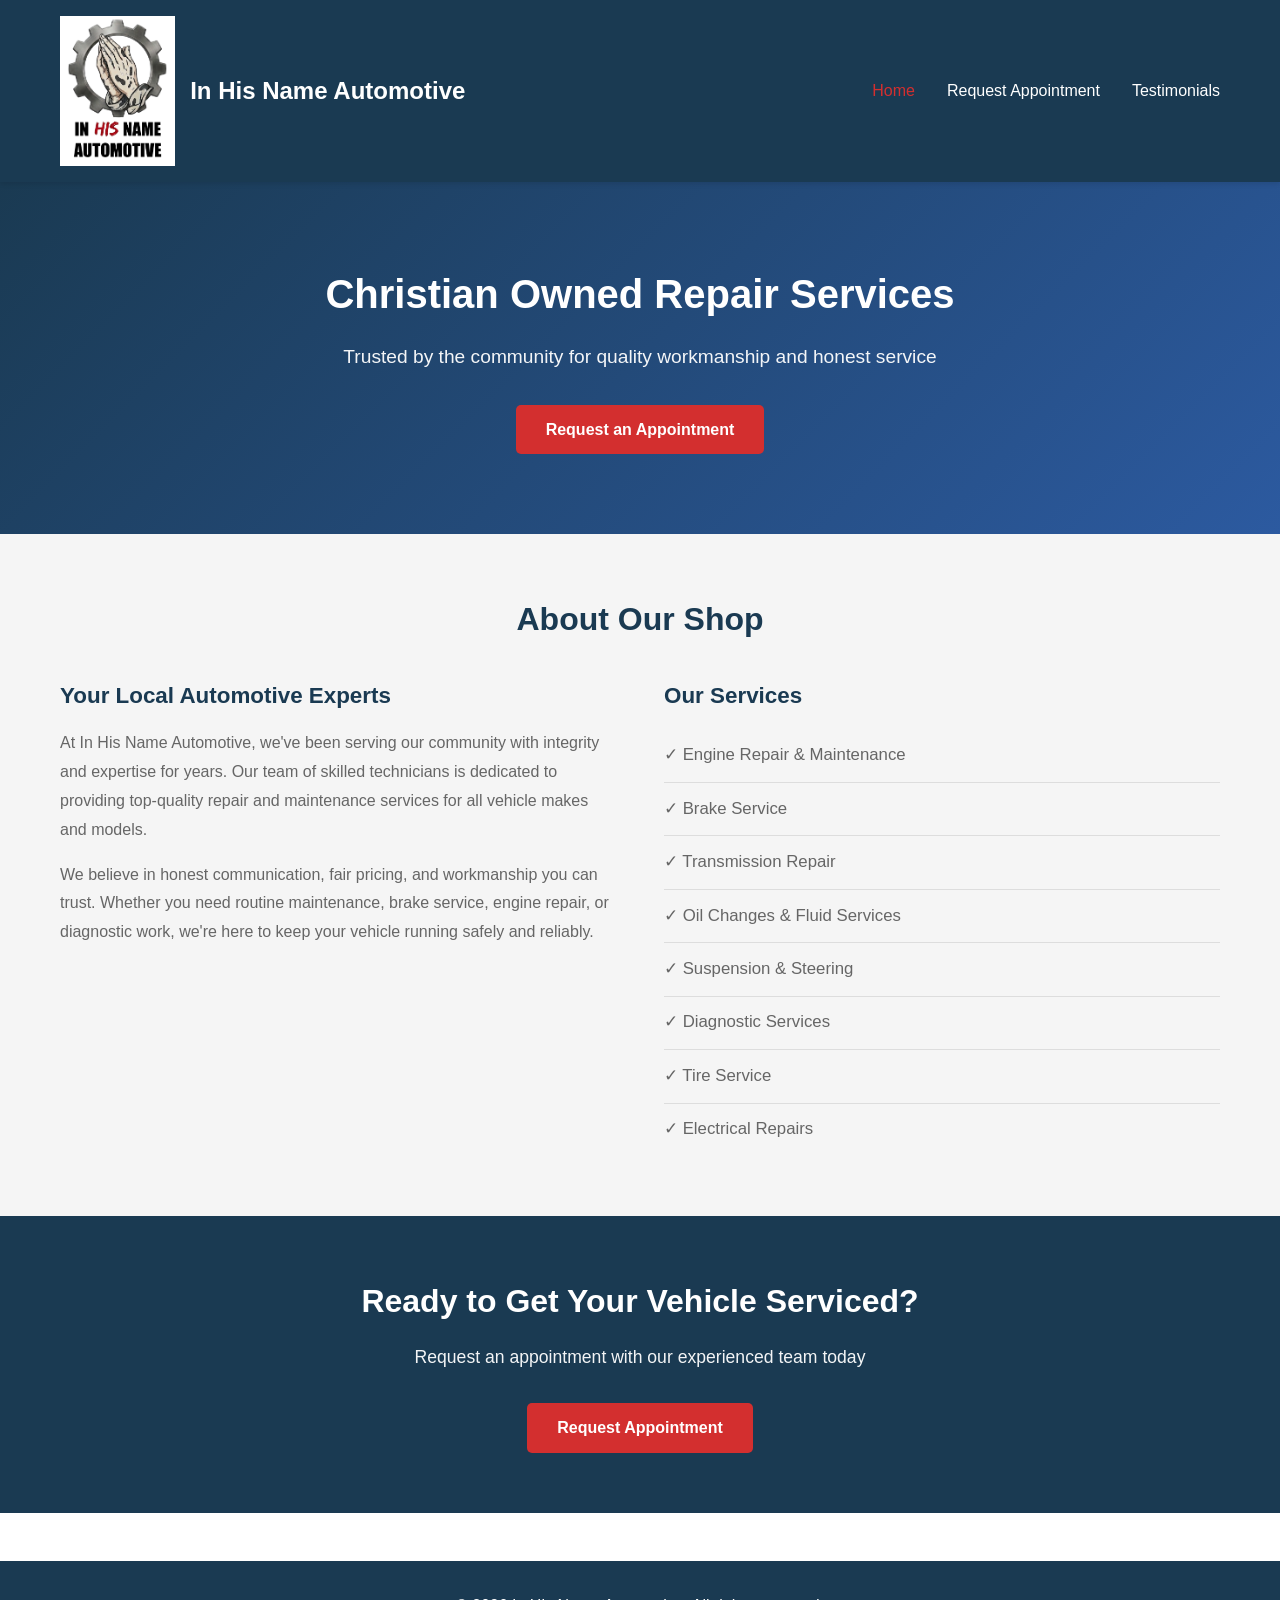
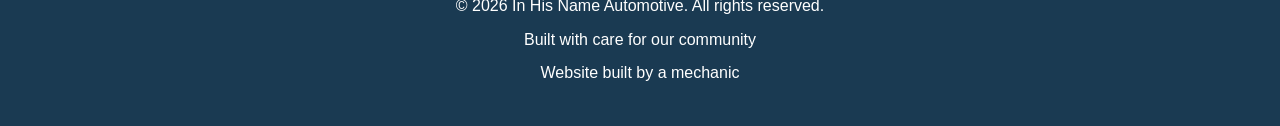
<file: index.html>
<!DOCTYPE html>
<html lang="en">
<head>
    <meta charset="UTF-8">
    <meta name="viewport" content="width=device-width, initial-scale=1.0">
    <title>In His Name Automotive - Christian Owned Repair Shop</title>
    <link rel="stylesheet" href="style.css">
</head>
<body>
    <!-- Navigation -->
    <nav class="navbar">
        <div class="container">
            <div class="logo">
               <img src="logo.png" alt="In His Name Automotive Logo" class="logo-image">
              <h1>In His Name Automotive</h1>
            </div>
            <ul class="nav-links">
                <li><a href="index.html" class="active">Home</a></li>
                <li><a href="appointment.html">Request Appointment</a></li>
                <li><a href="testimonials.html">Testimonials</a></li>
            </ul>
        </div>
    </nav>

    <!-- Hero Section -->
    <section class="hero">
        <div class="container">
            <div class="hero-content">
                <h2>Christian Owned Repair Services</h2>
                <p>Trusted by the community for quality workmanship and honest service</p>
                <a href="appointment.html" class="cta-button">Request an Appointment</a>
            </div>
        </div>
    </section>

    <!-- About Section -->
    <section class="about">
        <div class="container">
            <h2>About Our Shop</h2>
            <div class="about-content">
                <div class="about-text">
                    <h3>Your Local Automotive Experts</h3>
                    <p>At In His Name Automotive, we've been serving our community with integrity and expertise for years. Our team of skilled technicians is dedicated to providing top-quality repair and maintenance services for all vehicle makes and models.</p>
                    <p>We believe in honest communication, fair pricing, and workmanship you can trust. Whether you need routine maintenance, brake service, engine repair, or diagnostic work, we're here to keep your vehicle running safely and reliably.</p>
                </div>
                <div class="about-services">
                    <h3>Our Services</h3>
                    <ul class="services-list">
                        <li>✓ Engine Repair & Maintenance</li>
                        <li>✓ Brake Service</li>
                        <li>✓ Transmission Repair</li>
                        <li>✓ Oil Changes & Fluid Services</li>
                        <li>✓ Suspension & Steering</li>
                        <li>✓ Diagnostic Services</li>
                        <li>✓ Tire Service</li>
                        <li>✓ Electrical Repairs</li>
                    </ul>
                </div>
            </div>
        </div>
    </section>

    <!-- Call to Action -->
    <section class="cta-section">
        <div class="container">
            <h2>Ready to Get Your Vehicle Serviced?</h2>
            <p>Request an appointment with our experienced team today</p>
            <a href="appointment.html" class="cta-button">Request Appointment</a>
        </div>
    </section>

    <!-- Footer -->
    <footer class="footer">
        <div class="container">
            <p>&copy; 2026 In His Name Automotive. All rights reserved.</p>
            <p>Built with care for our community</p>
            <p>Website built by a mechanic</p>
        </div>
    </footer>
</body>
</html>
</file>
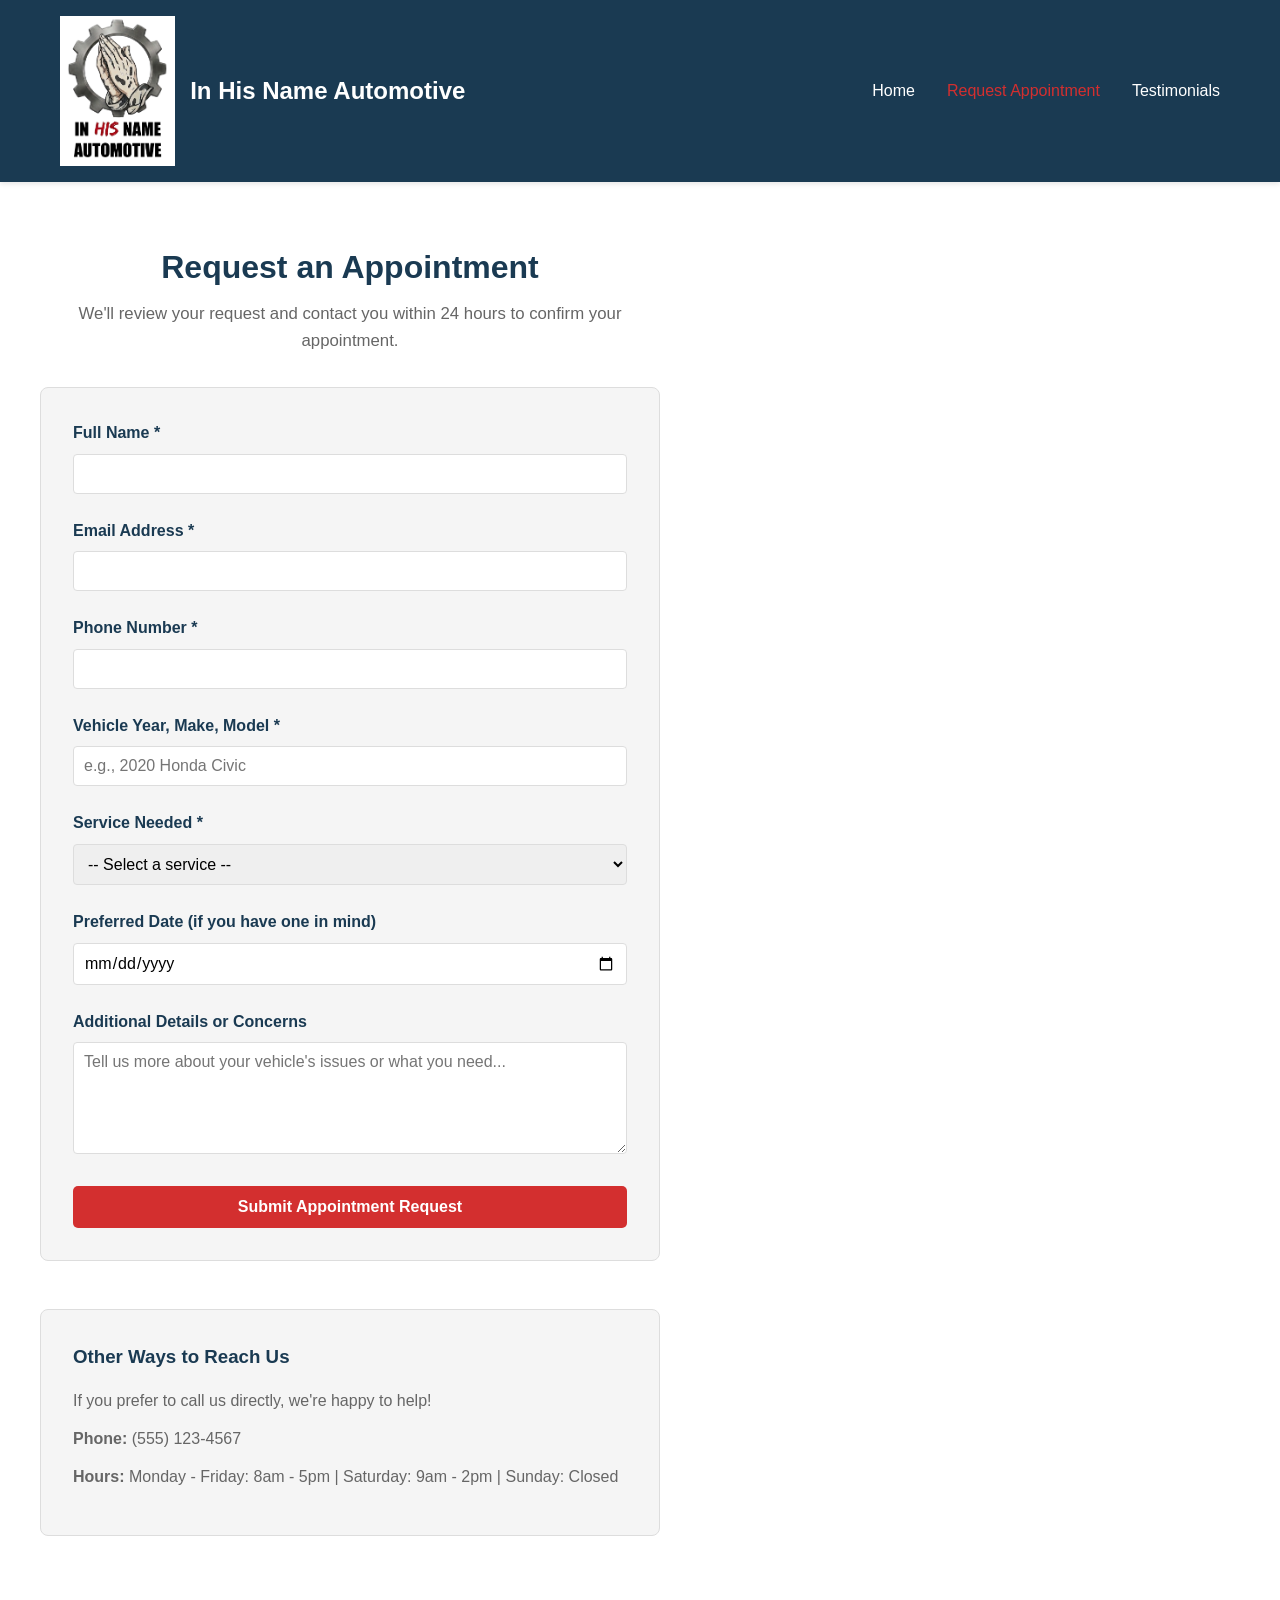
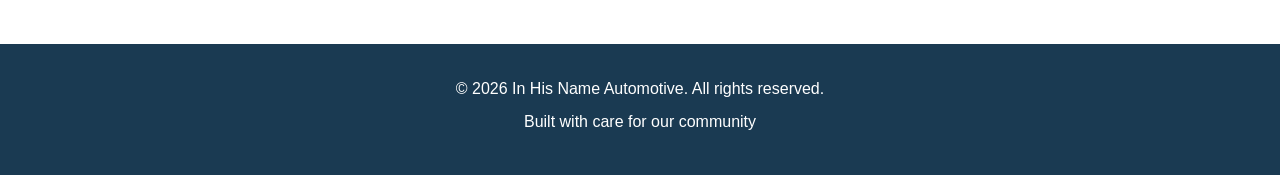
<file: appointment.html>
<!DOCTYPE html>
<html lang="en">
<head>
    <meta charset="UTF-8">
    <meta name="viewport" content="width=device-width, initial-scale=1.0">
    <title>Request Appointment - In His Name Automotive</title>
    <link rel="stylesheet" href="style.css">
</head>
<body>
    <!-- Navigation -->
    <nav class="navbar">
        <div class="container">
            <div class="logo">
              <img src="logo.png" alt="In His Name Automotive Logo" class="logo-image">
                <h1>In His Name Automotive</h1>
            </div>
            <ul class="nav-links">
                <li><a href="index.html">Home</a></li>
                <li><a href="appointment.html" class="active">Request Appointment</a></li>
                <li><a href="testimonials.html">Testimonials</a></li>
            </ul>
        </div>
    </nav>

    <!-- Appointment Request Section -->
    <section class="appointment-section">
        <div class="container">
            <h2>Request an Appointment</h2>
            <p class="intro-text">We'll review your request and contact you within 24 hours to confirm your appointment.</p>
            
            <form class="appointment-form" action="https://formspree.io/f/YOUR_FORM_ID" method="POST">
                <div class="form-group">
                    <label for="name">Full Name *</label>
                    <input type="text" id="name" name="name" required>
                </div>

                <div class="form-group">
                    <label for="email">Email Address *</label>
                    <input type="email" id="email" name="email" required>
                </div>

                <div class="form-group">
                    <label for="phone">Phone Number *</label>
                    <input type="tel" id="phone" name="phone" required>
                </div>

                <div class="form-group">
                    <label for="vehicle">Vehicle Year, Make, Model *</label>
                    <input type="text" id="vehicle" name="vehicle" placeholder="e.g., 2020 Honda Civic" required>
                </div>

                <div class="form-group">
                    <label for="service">Service Needed *</label>
                    <select id="service" name="service" required>
                        <option value="">-- Select a service --</option>
                        <option value="oil-change">Oil Change & Maintenance</option>
                        <option value="brake-service">Brake Service</option>
                        <option value="engine-repair">Engine Repair</option>
                        <option value="transmission">Transmission Service</option>
                        <option value="suspension">Suspension & Steering</option>
                        <option value="diagnostic">Diagnostic Service</option>
                        <option value="tire-service">Tire Service</option>
                        <option value="electrical">Electrical Repair</option>
                        <option value="other">Other</option>
                    </select>
                </div>

                <div class="form-group">
                    <label for="preferred-date">Preferred Date (if you have one in mind)</label>
                    <input type="date" id="preferred-date" name="preferred-date">
                </div>

                <div class="form-group">
                    <label for="message">Additional Details or Concerns</label>
                    <textarea id="message" name="message" rows="5" placeholder="Tell us more about your vehicle's issues or what you need..."></textarea>
                </div>

                <button type="submit" class="submit-button">Submit Appointment Request</button>
            </form>

            <div class="contact-info">
                <h3>Other Ways to Reach Us</h3>
                <p>If you prefer to call us directly, we're happy to help!</p>
                <p><strong>Phone:</strong> (555) 123-4567</p>
                <p><strong>Hours:</strong> Monday - Friday: 8am - 5pm | Saturday: 9am - 2pm | Sunday: Closed</p>
            </div>
        </div>
    </section>

    <!-- Footer -->
    <footer class="footer">
        <div class="container">
            <p>&copy; 2026 In His Name Automotive. All rights reserved.</p>
            <p>Built with care for our community</p>
        </div>
    </footer>

    <script>
        // Optional: Form validation feedback
        document.querySelector('.appointment-form').addEventListener('submit', function(e) {
            const phone = document.getElementById('phone').value;
            if (!/^\d{10,}$/.test(phone.replace(/\D/g, ''))) {
                alert('Please enter a valid phone number.');
                e.preventDefault();
            }
        });
    </script>
</body>
</html>
</file>
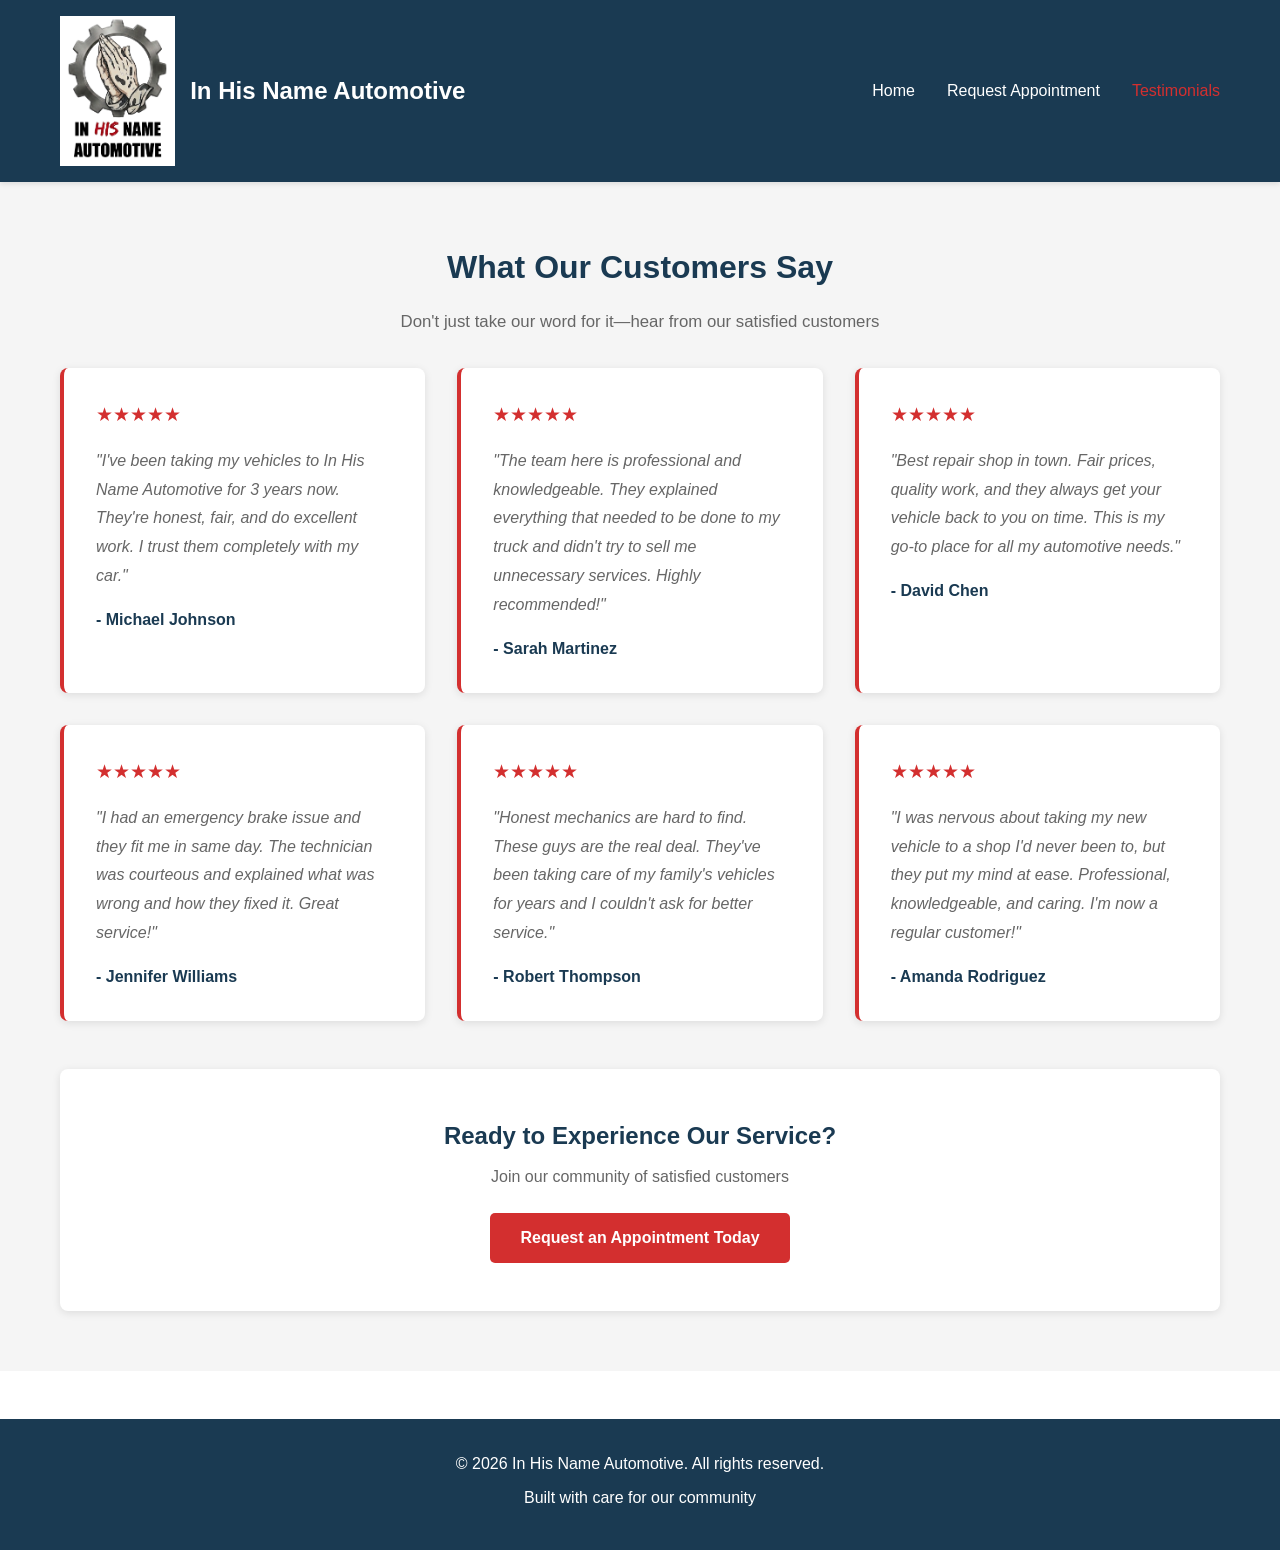
<file: testimonials.html>
<!DOCTYPE html>
<html lang="en">
<head>
    <meta charset="UTF-8">
    <meta name="viewport" content="width=device-width, initial-scale=1.0">
    <title>Customer Testimonials - In His Name Automotive</title>
    <link rel="stylesheet" href="style.css">
</head>
<body>
    <!-- Navigation -->
    <nav class="navbar">
        <div class="container">
            <div class="logo">
               <img src="logo.png" alt="In His Name Automotive Logo" class="logo-image">
               <h1>In His Name Automotive</h1>
            </div>
            <ul class="nav-links">
                <li><a href="index.html">Home</a></li>
                <li><a href="appointment.html">Request Appointment</a></li>
                <li><a href="testimonials.html" class="active">Testimonials</a></li>
            </ul>
        </div>
    </nav>

    <!-- Testimonials Section -->
    <section class="testimonials-section">
        <div class="container">
            <h2>What Our Customers Say</h2>
            <p class="intro-text">Don't just take our word for it—hear from our satisfied customers</p>

            <div class="testimonials-grid">
                <div class="testimonial-card">
                    <div class="stars">★★★★★</div>
                    <p class="testimonial-text">"I've been taking my vehicles to In His Name Automotive for 3 years now. They're honest, fair, and do excellent work. I trust them completely with my car."</p>
                    <p class="testimonial-author">- Michael Johnson</p>
                </div>

                <div class="testimonial-card">
                    <div class="stars">★★★★★</div>
                    <p class="testimonial-text">"The team here is professional and knowledgeable. They explained everything that needed to be done to my truck and didn't try to sell me unnecessary services. Highly recommended!"</p>
                    <p class="testimonial-author">- Sarah Martinez</p>
                </div>

                <div class="testimonial-card">
                    <div class="stars">★★★★★</div>
                    <p class="testimonial-text">"Best repair shop in town. Fair prices, quality work, and they always get your vehicle back to you on time. This is my go-to place for all my automotive needs."</p>
                    <p class="testimonial-author">- David Chen</p>
                </div>

                <div class="testimonial-card">
                    <div class="stars">★★★★★</div>
                    <p class="testimonial-text">"I had an emergency brake issue and they fit me in same day. The technician was courteous and explained what was wrong and how they fixed it. Great service!"</p>
                    <p class="testimonial-author">- Jennifer Williams</p>
                </div>

                <div class="testimonial-card">
                    <div class="stars">★★★★★</div>
                    <p class="testimonial-text">"Honest mechanics are hard to find. These guys are the real deal. They've been taking care of my family's vehicles for years and I couldn't ask for better service."</p>
                    <p class="testimonial-author">- Robert Thompson</p>
                </div>

                <div class="testimonial-card">
                    <div class="stars">★★★★★</div>
                    <p class="testimonial-text">"I was nervous about taking my new vehicle to a shop I'd never been to, but they put my mind at ease. Professional, knowledgeable, and caring. I'm now a regular customer!"</p>
                    <p class="testimonial-author">- Amanda Rodriguez</p>
                </div>
            </div>

            <div class="testimonial-cta">
                <h3>Ready to Experience Our Service?</h3>
                <p>Join our community of satisfied customers</p>
                <a href="appointment.html" class="cta-button">Request an Appointment Today</a>
            </div>
        </div>
    </section>

    <!-- Footer -->
    <footer class="footer">
        <div class="container">
            <p>&copy; 2026 In His Name Automotive. All rights reserved.</p>
            <p>Built with care for our community</p>
        </div>
    </footer>
</body>
</html>
</file>
<file: style.css>
/* General Styles */
* {
    margin: 0;
    padding: 0;
    box-sizing: border-box;
}

:root {
    --primary-color: #1a3a52;
    --secondary-color: #d32f2f;
    --accent-color: #f5f5f5;
    --text-color: #333;
    --light-text: #666;
    --border-color: #ddd;
}

body {
    font-family: 'Segoe UI', Tahoma, Geneva, Verdana, sans-serif;
    line-height: 1.6;
    color: var(--text-color);
}

.container {
    max-width: 1200px;
    margin: 0 auto;
    padding: 0 20px;
}

/* Navigation */
.navbar {
    background-color: var(--primary-color);
    color: white;
    padding: 1rem 0;
    position: sticky;
    top: 0;
    z-index: 100;
    box-shadow: 0 2px 5px rgba(0,0,0,0.1);
}

.navbar .container {
    display: flex;
    justify-content: space-between;
    align-items: center;
}

.logo h1 {
    font-size: 1.5rem;
    font-weight: 700;
}
.logo-image {
    height: 150px;
    width: auto;
    margin-right: 15px;
    vertical-align: middle;
}

.logo {
    display: flex;
    align-items: center;
}
.nav-links {
    display: flex;
    list-style: none;
    gap: 2rem;
}

.nav-links a {
    color: white;
    text-decoration: none;
    font-weight: 500;
    transition: color 0.3s ease;
}

.nav-links a:hover,
.nav-links a.active {
    color: var(--secondary-color);
}

/* Hero Section */
.hero {
    background: linear-gradient(135deg, var(--primary-color) 0%, #2c5aa0 100%);
    color: white;
    padding: 80px 20px;
    text-align: center;
}

.hero-content h2 {
    font-size: 2.5rem;
    margin-bottom: 1rem;
}

.hero-content p {
    font-size: 1.2rem;
    margin-bottom: 2rem;
    opacity: 0.95;
}

/* Buttons */
.cta-button {
    display: inline-block;
    background-color: var(--secondary-color);
    color: white;
    padding: 12px 30px;
    text-decoration: none;
    border-radius: 5px;
    font-weight: 600;
    transition: background-color 0.3s ease, transform 0.2s ease;
    border: none;
    cursor: pointer;
    font-size: 1rem;
}

.cta-button:hover {
    background-color: #b71c1c;
    transform: translateY(-2px);
}

.submit-button {
    background-color: var(--secondary-color);
    color: white;
    padding: 12px 30px;
    border: none;
    border-radius: 5px;
    font-weight: 600;
    cursor: pointer;
    font-size: 1rem;
    transition: background-color 0.3s ease, transform 0.2s ease;
    width: 100%;
}

.submit-button:hover {
    background-color: #b71c1c;
    transform: translateY(-2px);
}

/* About Section */
.about {
    padding: 60px 20px;
    background-color: var(--accent-color);
}

.about h2 {
    font-size: 2rem;
    margin-bottom: 2rem;
    text-align: center;
    color: var(--primary-color);
}

.about-content {
    display: grid;
    grid-template-columns: 1fr 1fr;
    gap: 3rem;
    align-items: start;
}

.about-text h3,
.about-services h3 {
    color: var(--primary-color);
    margin-bottom: 1rem;
    font-size: 1.4rem;
}

.about-text p {
    margin-bottom: 1rem;
    color: var(--light-text);
    line-height: 1.8;
}

.services-list {
    list-style: none;
}

.services-list li {
    padding: 0.8rem 0;
    border-bottom: 1px solid var(--border-color);
    color: var(--light-text);
    font-size: 1.05rem;
}

.services-list li:last-child {
    border-bottom: none;
}

/* CTA Section */
.cta-section {
    background-color: var(--primary-color);
    color: white;
    padding: 60px 20px;
    text-align: center;
}

.cta-section h2 {
    font-size: 2rem;
    margin-bottom: 1rem;
}

.cta-section p {
    font-size: 1.1rem;
    margin-bottom: 2rem;
    opacity: 0.95;
}

/* Appointment Section */
.appointment-section {
    padding: 60px 20px;
    max-width: 700px;
}

.appointment-section h2 {
    color: var(--primary-color);
    font-size: 2rem;
    margin-bottom: 0.5rem;
    text-align: center;
}

.intro-text {
    text-align: center;
    color: var(--light-text);
    margin-bottom: 2rem;
    font-size: 1.05rem;
}

.appointment-form {
    background-color: var(--accent-color);
    padding: 2rem;
    border-radius: 8px;
    margin-bottom: 3rem;
    border: 1px solid var(--border-color);
}

.form-group {
    margin-bottom: 1.5rem;
}

.form-group label {
    display: block;
    margin-bottom: 0.5rem;
    font-weight: 600;
    color: var(--primary-color);
}

.form-group input,
.form-group select,
.form-group textarea {
    width: 100%;
    padding: 10px;
    border: 1px solid var(--border-color);
    border-radius: 4px;
    font-family: inherit;
    font-size: 1rem;
}

.form-group input:focus,
.form-group select:focus,
.form-group textarea:focus {
    outline: none;
    border-color: var(--secondary-color);
    box-shadow: 0 0 5px rgba(211, 47, 47, 0.2);
}

.contact-info {
    background-color: var(--accent-color);
    padding: 2rem;
    border-radius: 8px;
    border: 1px solid var(--border-color);
}

.contact-info h3 {
    color: var(--primary-color);
    margin-bottom: 1rem;
}

.contact-info p {
    margin-bottom: 0.8rem;
    color: var(--light-text);
}

/* Testimonials Section */
.testimonials-section {
    padding: 60px 20px;
    background-color: var(--accent-color);
}

.testimonials-section h2 {
    font-size: 2rem;
    color: var(--primary-color);
    text-align: center;
    margin-bottom: 1rem;
}

.testimonials-section > .intro-text {
    text-align: center;
    color: var(--light-text);
    margin-bottom: 3rem;
    font-size: 1.05rem;
}

.testimonials-grid {
    display: grid;
    grid-template-columns: repeat(auto-fit, minmax(300px, 1fr));
    gap: 2rem;
    margin-bottom: 3rem;
}

.testimonial-card {
    background-color: white;
    padding: 2rem;
    border-radius: 8px;
    box-shadow: 0 2px 8px rgba(0,0,0,0.1);
    border-left: 4px solid var(--secondary-color);
    transition: transform 0.3s ease, box-shadow 0.3s ease;
}

.testimonial-card:hover {
    transform: translateY(-5px);
    box-shadow: 0 4px 12px rgba(0,0,0,0.15);
}

.stars {
    color: var(--secondary-color);
    font-size: 1.2rem;
    margin-bottom: 1rem;
}

.testimonial-text {
    font-style: italic;
    color: var(--light-text);
    margin-bottom: 1rem;
    line-height: 1.8;
}

.testimonial-author {
    font-weight: 600;
    color: var(--primary-color);
}

.testimonial-cta {
    text-align: center;
    background-color: white;
    padding: 3rem;
    border-radius: 8px;
    box-shadow: 0 2px 8px rgba(0,0,0,0.1);
}

.testimonial-cta h3 {
    color: var(--primary-color);
    font-size: 1.5rem;
    margin-bottom: 0.5rem;
}

.testimonial-cta p {
    color: var(--light-text);
    margin-bottom: 1.5rem;
}

/* Footer */
.footer {
    background-color: var(--primary-color);
    color: white;
    text-align: center;
    padding: 2rem;
    margin-top: 3rem;
}

.footer p {
    margin-bottom: 0.5rem;
}

/* Responsive Design */
@media (max-width: 768px) {
    .nav-links {
        flex-direction: column;
        gap: 1rem;
    }

    .hero-content h2 {
        font-size: 1.8rem;
    }

    .about-content {
        grid-template-columns: 1fr;
        gap: 2rem;
    }

    .testimonials-grid {
        grid-template-columns: 1fr;
    }

    .appointment-section {
        max-width: 100%;
    }

    .logo h1 {
        font-size: 1.2rem;
    }
    
    .logo-image {
        height: 110px;
    }
}

@media (max-width: 480px) {
    .hero-content h2 {
        font-size: 1.5rem;
    }

    .hero-content p {
        font-size: 1rem;
    }

    .navbar .container {
        flex-direction: column;
        gap: 1rem;
    }

    .nav-links {
        gap: 0.5rem;
    }

    .nav-links a {
        font-size: 0.9rem;
    }
    
    .logo-image {
        height: 90px;
    }
}
</file>
